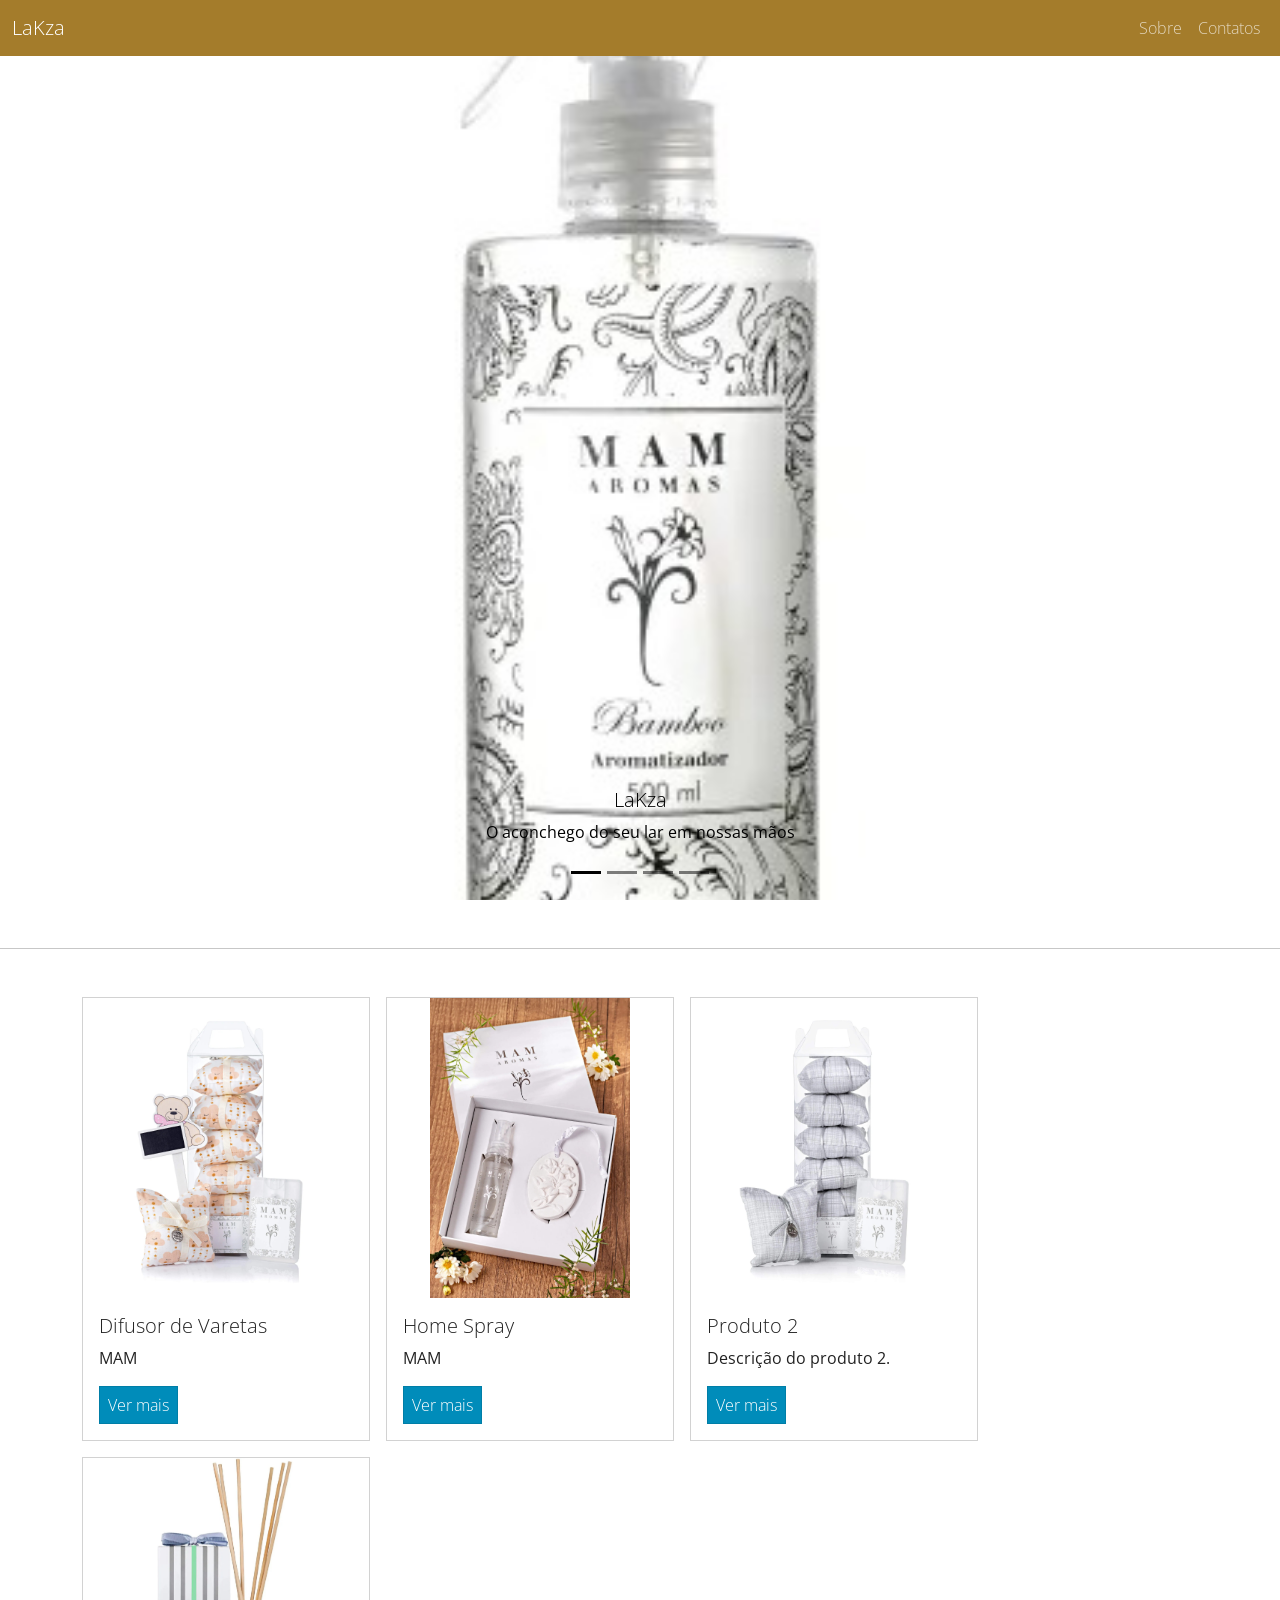
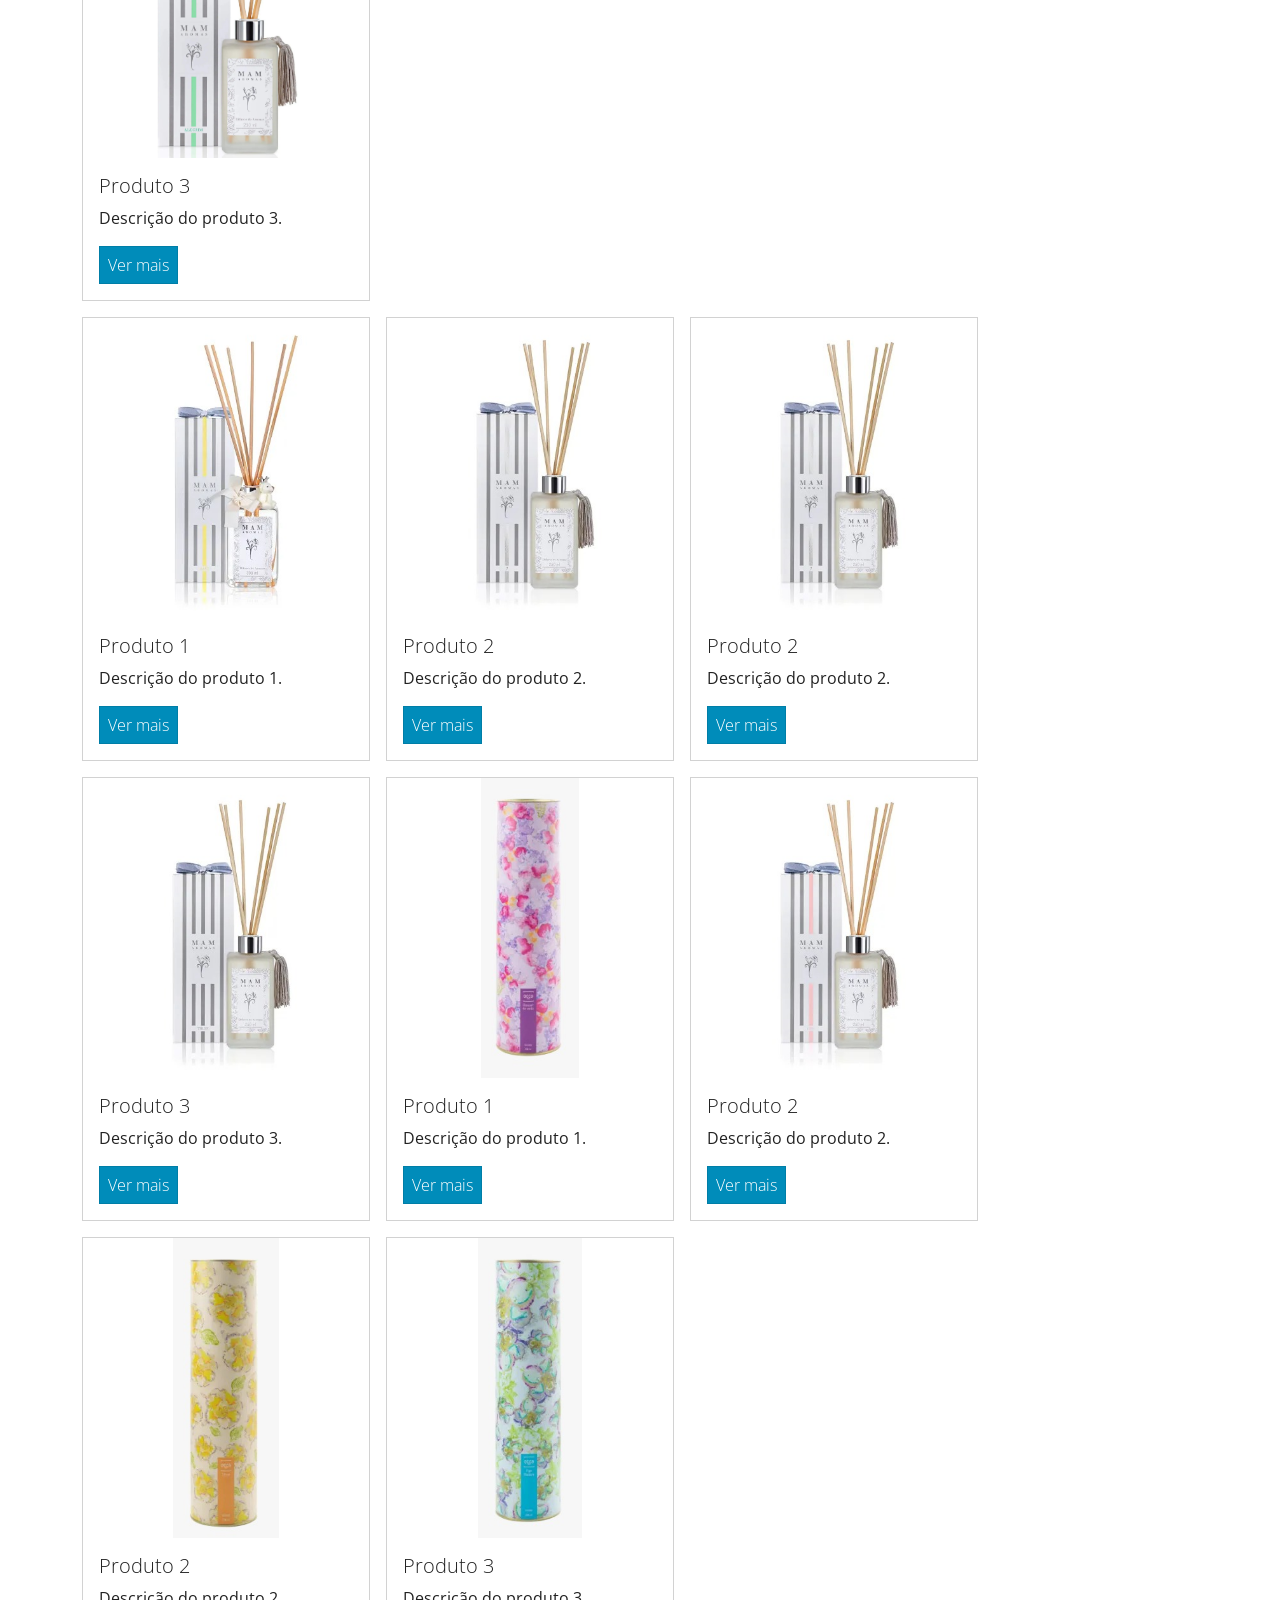
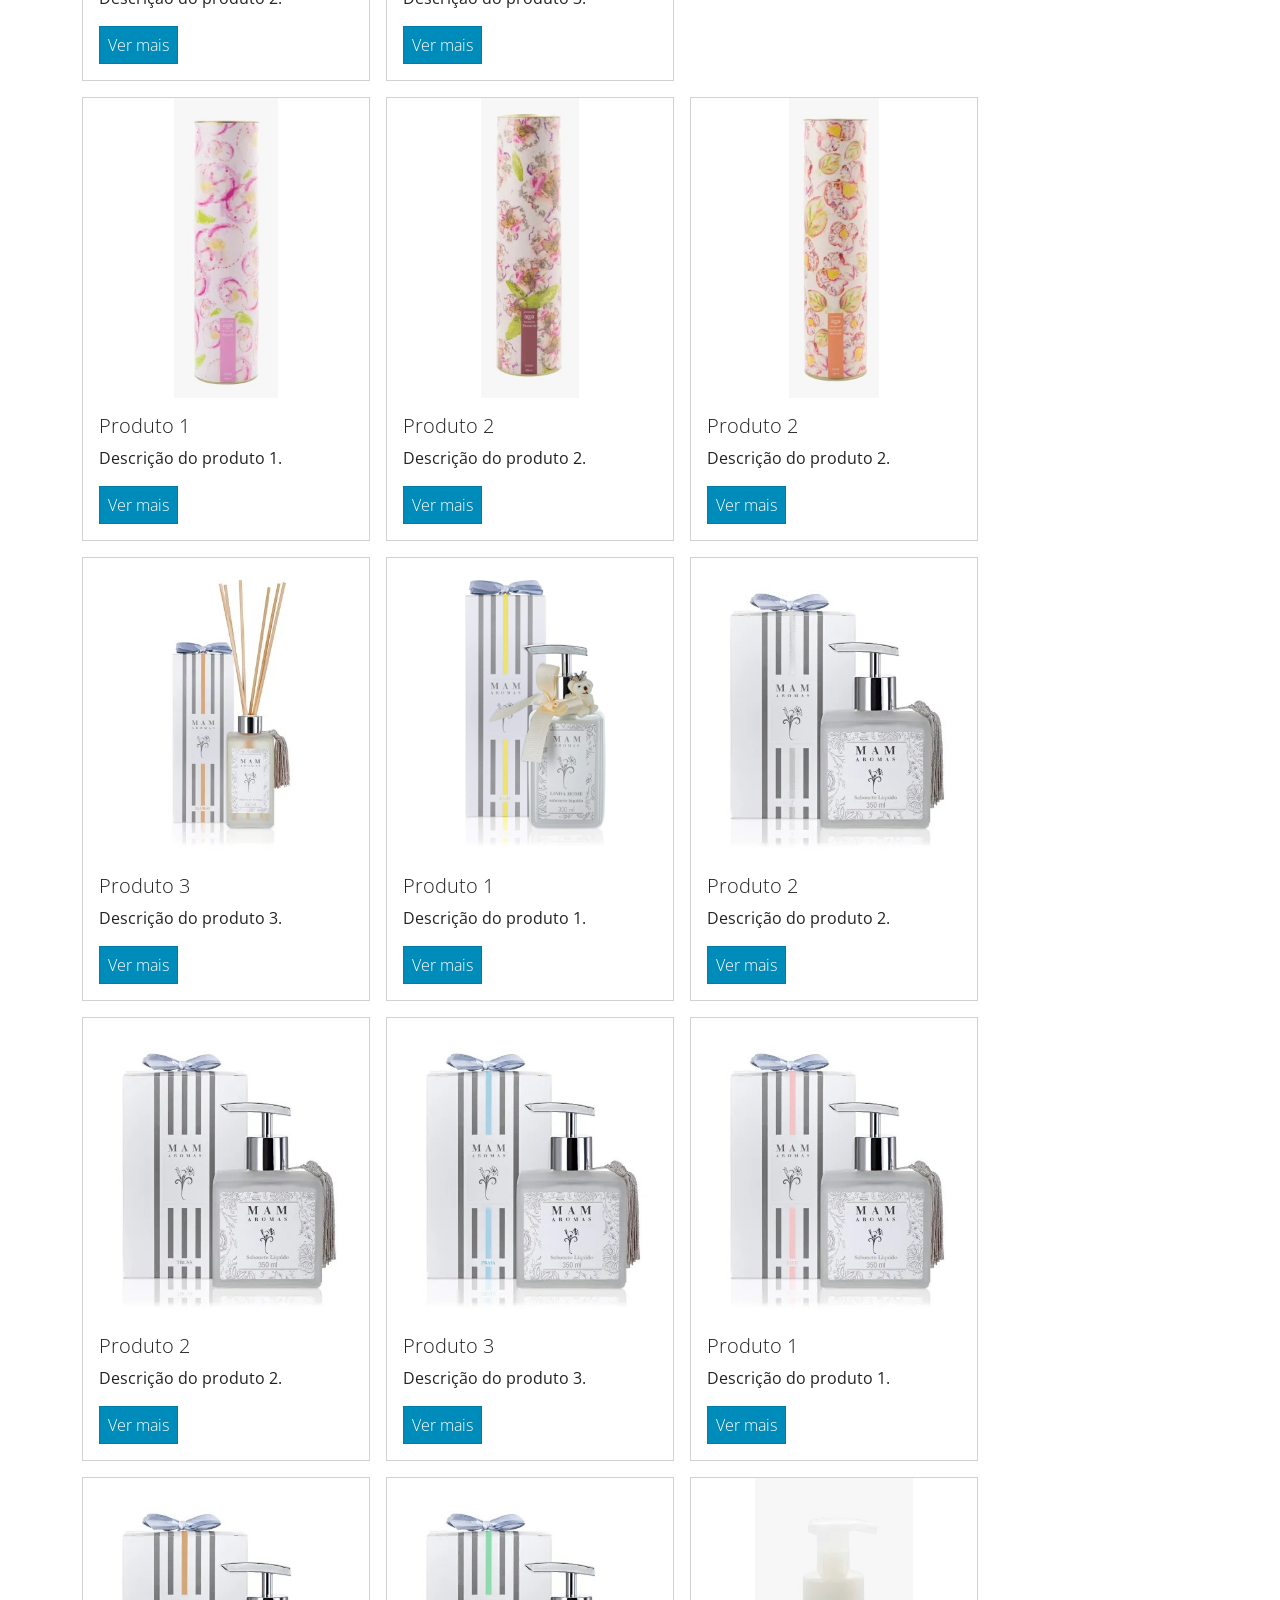
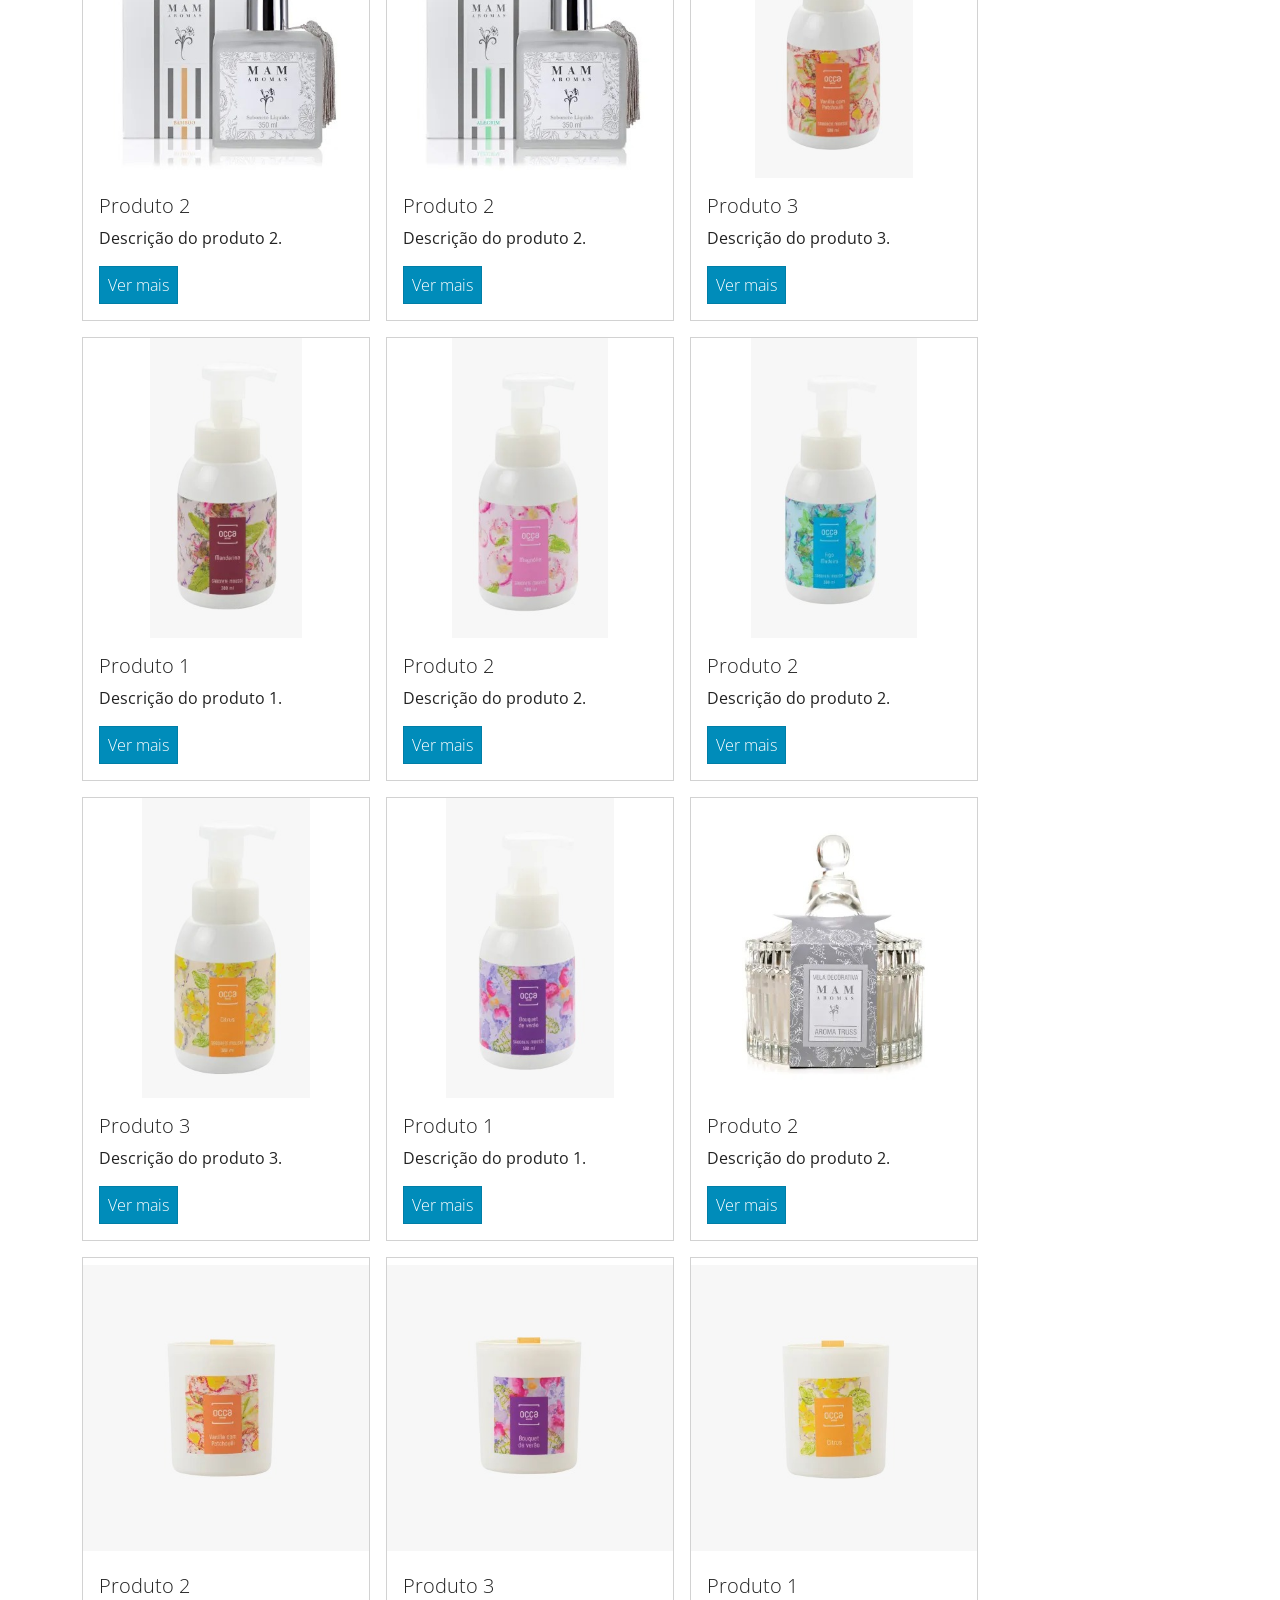
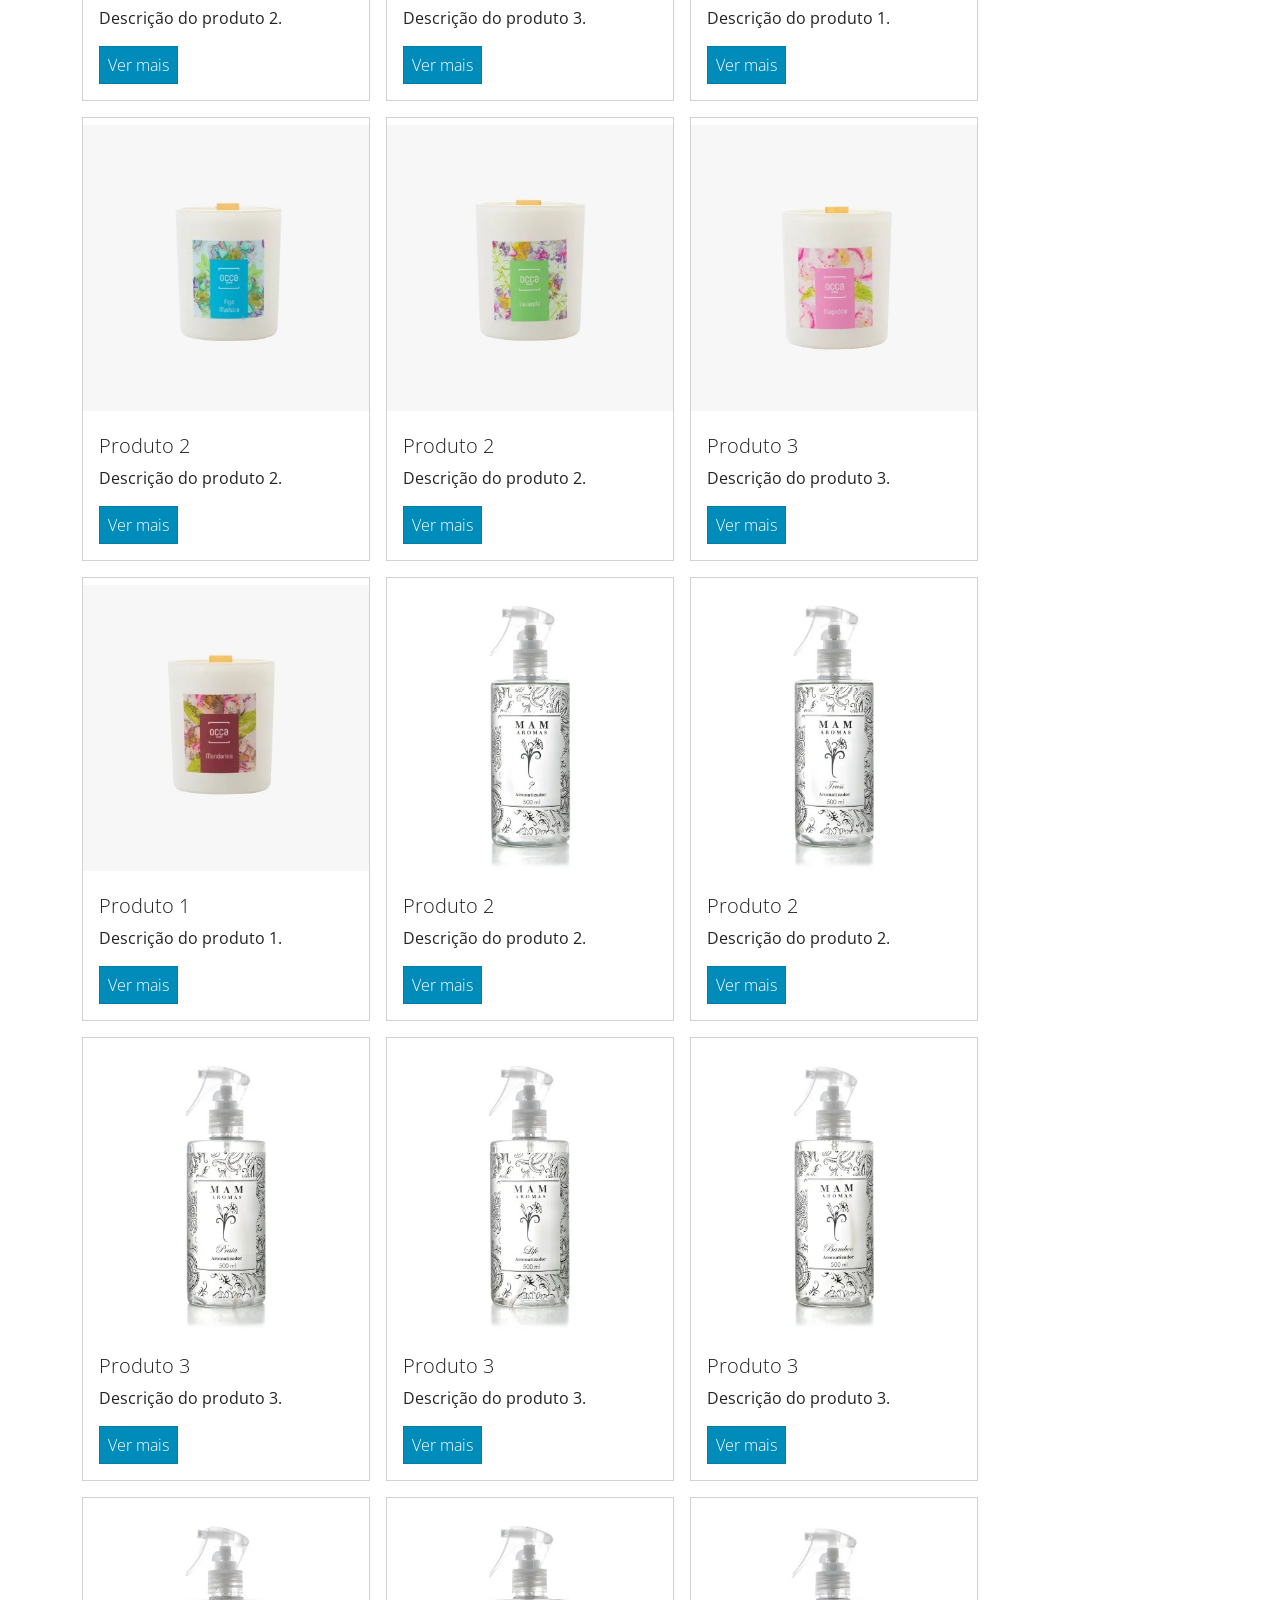
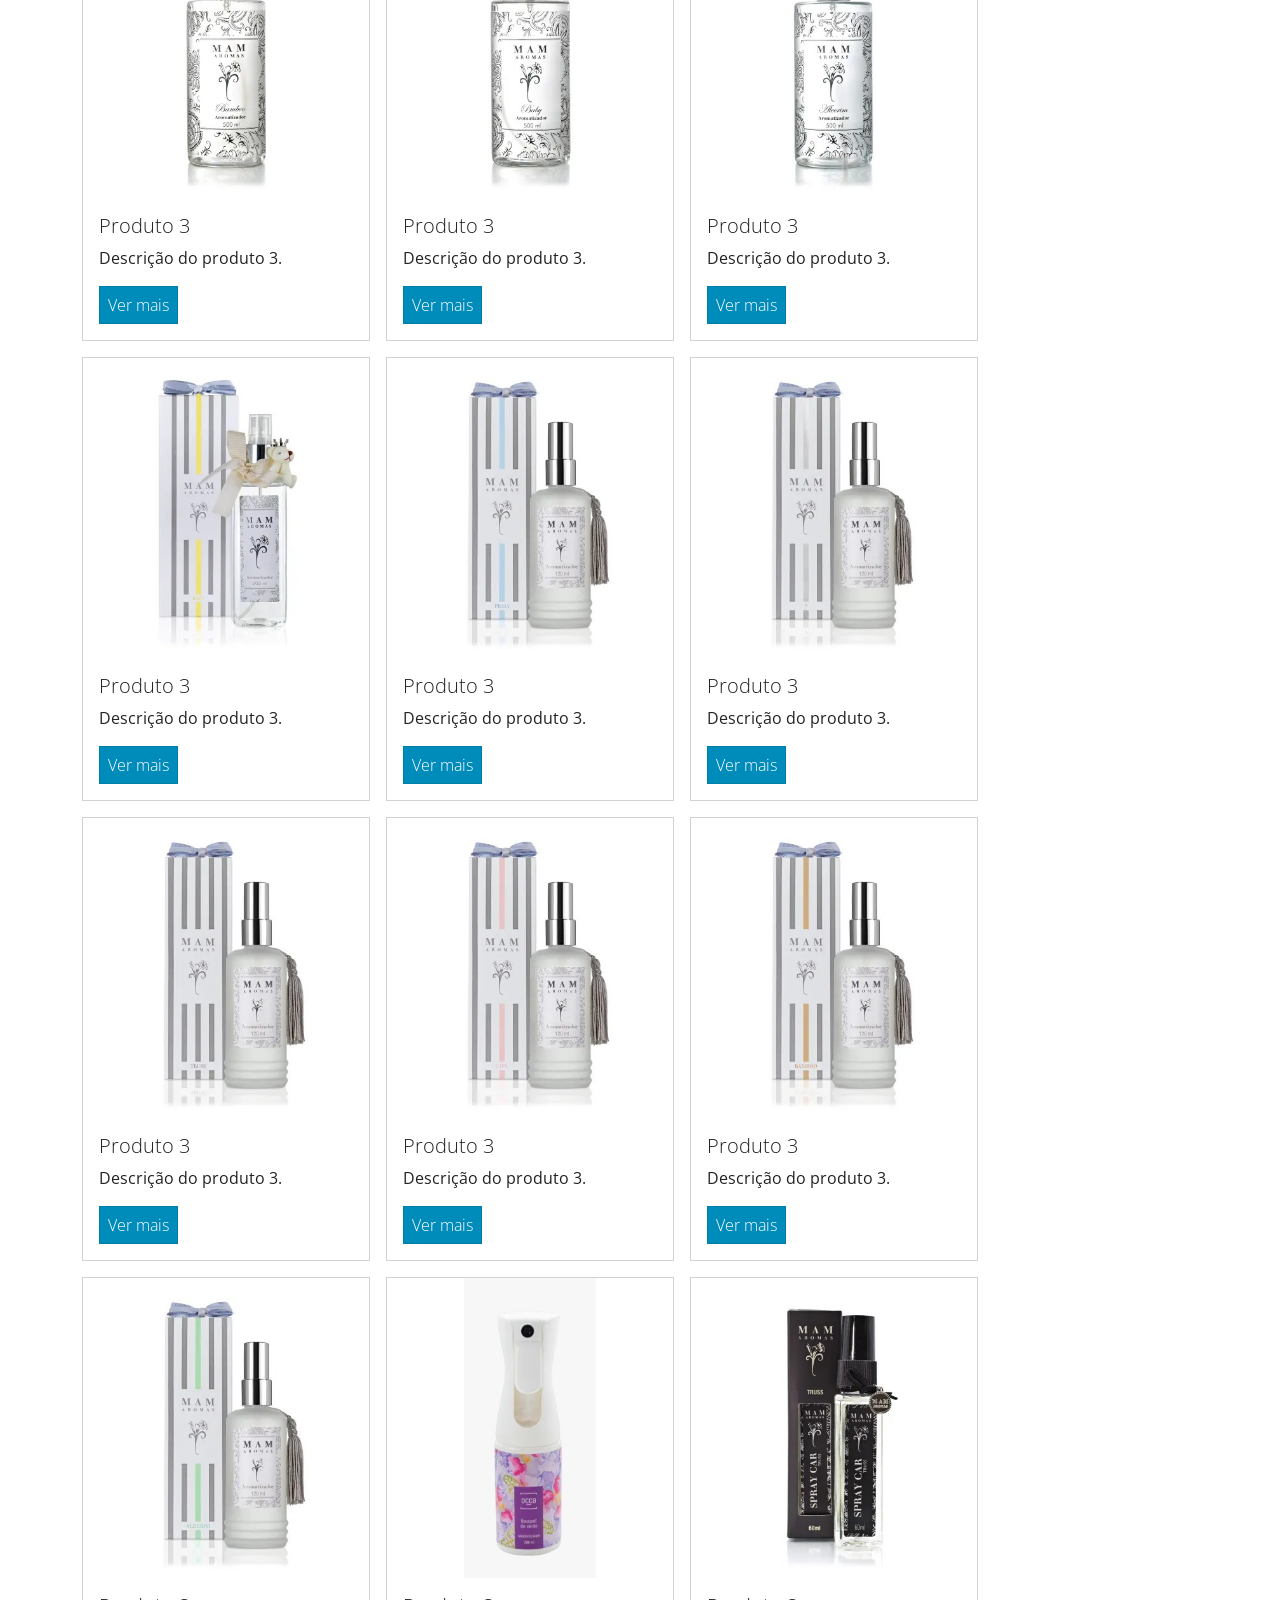
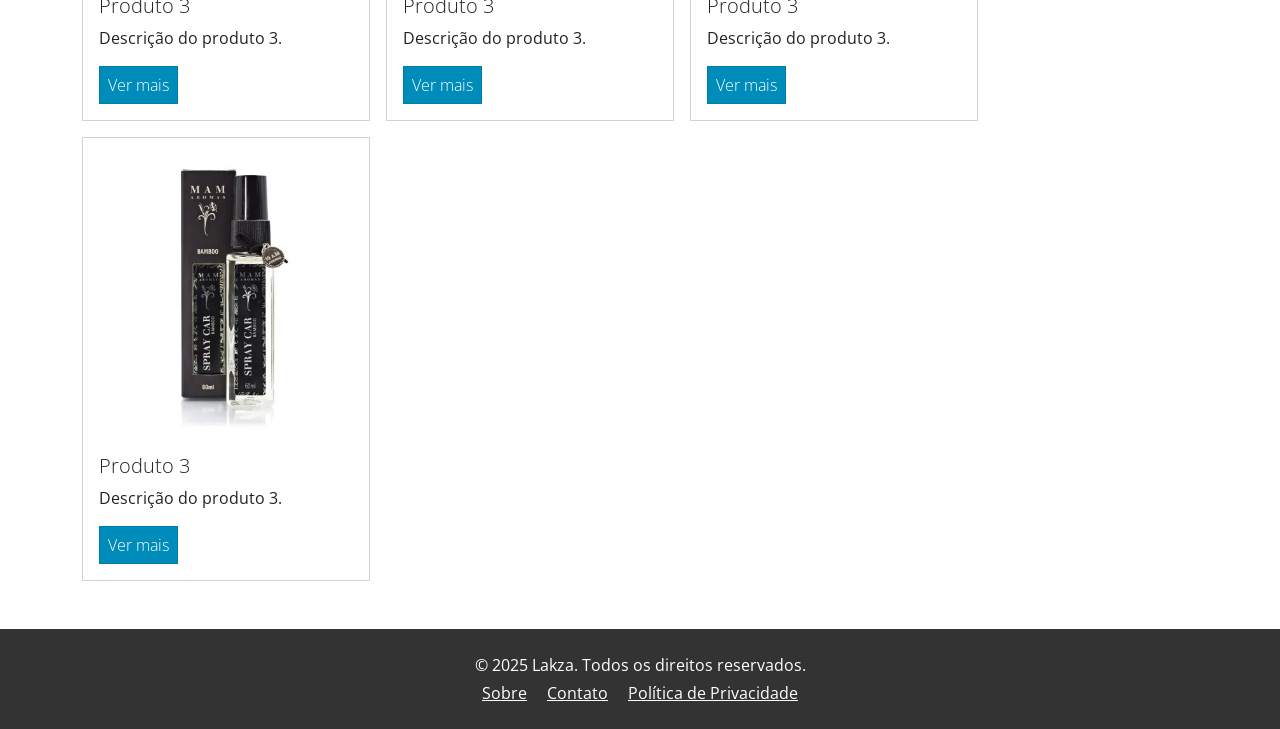
<file: Layout/index.html>
<!DOCTYPE html>
<html lang="pt-br">

<head>
    <meta charset="UTF-8">
    <meta name="viewport" content="width=device-width, initial-scale=1.0">
    <title>Document</title>
    <link rel="stylesheet" href="css/bootstrap.css">
    <link rel="stylesheet" href="css/style.css">
</head>

<body>
    <header>
        <nav class="navbar navbar-expand-lg fixed-top" data-bs-theme="dark">
            <div class="container-fluid">
                <a class="navbar-brand" href="#">LaKza</a>
                <button class="navbar-toggler" type="button" data-bs-toggle="collapse" data-bs-target="#navbarColor02"
                    aria-controls="navbarColor02" aria-expanded="false" aria-label="Toggle navigation">
                    <span class="navbar-toggler-icon"></span>
                </button>
                <div class="collapse navbar-collapse" id="navbarColor02">
                    <ul class="navbar-nav ms-auto">
                        <ul class="navbar-nav ms-auto">
                            <li class="nav-item">
                                <a asp-controller="Home" asp-action="Sobre" class="nav-link">Sobre</a>
                            </li>
                            <li class="nav-item">
                                <a asp-controller="Home" asp-action="Contatos" class="nav-link">Contatos</a>
                            </li>
                        </ul>
                        
                    </ul>
                </div>
            </div>
        </nav>
    </header>
    <main>
        <div id="carouselBanner" class="carousel carousel-dark slide">
            <div class="carousel-indicators">
                <button type="button" data-bs-target="#carouselBanner" data-bs-slide-to="0" class="active"
                    aria-current="true" aria-label="Slide 1"></button>
                <button type="button" data-bs-target="#carouselBanner" data-bs-slide-to="1"
                    aria-label="Slide 2"></button>
                <button type="button" data-bs-target="#carouselBanner" data-bs-slide-to="2"
                    aria-label="Slide 3"></button>
                <button type="button" data-bs-target="#carouselBanner" data-bs-slide-to="3"
                    aria-label="Slide 4"></button>
            </div>
            <div class="carousel-inner">
                <div class="carousel-item active">
                    <img src="img/42.jpeg" class="d-block w-100" alt="...">
                    <div class="carousel-caption">
                        <h5>LaKza </h5>
                        <p class=" d-none d-md-block">O aconchego do seu lar em nossas mãos </p>
                    </div>
                </div>
                <div class="carousel-item">
                    <img src="img/51.jpeg" class="d-block w-100" alt="...">
                    <div class="carousel-caption d-none d-md-block">
                        <h5>LaKza</h5>
                        <p>O aconchego do seu lar em nossas mãos.</p>
                    </div>
                </div>
                <div class="carousel-item">
                    <img src="img/12.jpeg" class="d-block w-100" alt="...">
                    <div class="carousel-caption d-none d-md-block">
                        <h5>LaKza</h5>
                        <p>O aconchego do seu lar em nossas mãos</p>
                    </div>
                </div>
                <div class="carousel-item">
                    <img src="img/22.jpeg" class="d-block w-100" alt="...">
                    <div class="carousel-caption d-none d-md-block">
                        <h5>LaKza</h5>
                        <p>O aconchego do seu lar em nossas mãos</p>
                    </div>
                </div>
                
            </div>
        </div> <!-- Fim do carrossel -->
        <hr class="my-5">
        <div class="container">
            <!-- Cards aqui -->
        
            <button class="carousel-control-prev" type="button" data-bs-target="#carouselBanner" data-bs-slide="prev">
                <span class="carousel-control-prev-icon" aria-hidden="true"></span>
                <span class="visually-hidden">Previous</span>
            </button>
            <button class="carousel-control-next" type="button" data-bs-target="#carouselBanner" data-bs-slide="next">
                <span class="carousel-control-next-icon" aria-hidden="true"></span>
                <span class="visually-hidden">Next</span>
            </button>
        </div>

        <div class="container">
            <div class="d-flex flex-wrap gap-3">
                <div class="card" style="width: 18rem;">
                    <img src="img/1.jpg" class="card-img-top" alt="...">
                    <div class="card-body">
                        <h5 class="card-title">Difusor de Varetas</h5>
                        <p class="card-text">MAM</p>
                        <a href="detalhes.html" class="btn btn-primary" target="_blank">Ver mais</a>
                    </div>
                </div>

                <div class="card" style="width: 18rem;">
                    <img src="img/2.jpeg" class="card-img-top" alt="...">
                    <div class="card-body">
                        <h5 class="card-title">Home Spray</h5>
                        <p class="card-text"> MAM</p>
                        <a href="#" class="btn btn-primary">Ver mais</a>
                    </div>
                </div>

                <div class="card" style="width: 18rem;">
                    <img src="img/3.jpeg" class="card-img-top" alt="...">
                    <div class="card-body">
                        <h5 class="card-title">Produto 2</h5>
                        <p class="card-text">Descrição do produto 2.</p>
                        <a href="#" class="btn btn-primary">Ver mais</a>
                    </div>
                </div>

                <div class="card" style="width: 18rem;">
                    <img src="img/4.jpeg" class="card-img-top" alt="...">
                    <div class="card-body">
                        <h5 class="card-title">Produto 3</h5>
                        <p class="card-text">Descrição do produto 3.</p>
                        <a href="#" class="btn btn-primary">Ver mais</a>
                    </div>
                </div>
                <div class="d-flex flex-wrap gap-3">
                    <div class="card" style="width: 18rem;">
                        <img src="img/5.jpeg" class="card-img-top" alt="...">
                        <div class="card-body">
                            <h5 class="card-title">Produto 1</h5>
                            <p class="card-text">Descrição do produto 1.</p>
                            <a href="#" class="btn btn-primary">Ver mais</a>
                        </div>
                    </div>

                    <div class="card" style="width: 18rem;">
                        <img src="img/6.jpeg" class="card-img-top" alt="...">
                        <div class="card-body">
                            <h5 class="card-title">Produto 2</h5>
                            <p class="card-text">Descrição do produto 2.</p>
                            <a href="#" class="btn btn-primary">Ver mais</a>
                        </div>
                    </div>

                    <div class="card" style="width: 18rem;">
                        <img src="img/6.jpeg" class="card-img-top" alt="...">
                        <div class="card-body">
                            <h5 class="card-title">Produto 2</h5>
                            <p class="card-text">Descrição do produto 2.</p>
                            <a href="#" class="btn btn-primary">Ver mais</a>
                        </div>
                    </div>

                    <div class="card" style="width: 18rem;">
                        <img src="img/7.jpeg" class="card-img-top" alt="...">
                        <div class="card-body">
                            <h5 class="card-title">Produto 3</h5>
                            <p class="card-text">Descrição do produto 3.</p>
                            <a href="#" class="btn btn-primary">Ver mais</a>
                        </div>
                    </div>
                    <div class="d-flex flex-wrap gap-3">
                        <div class="card" style="width: 18rem;">
                            <img src="img/8.jpeg" class="card-img-top" alt="...">
                            <div class="card-body">
                                <h5 class="card-title">Produto 1</h5>
                                <p class="card-text">Descrição do produto 1.</p>
                                <a href="#" class="btn btn-primary">Ver mais</a>
                            </div>
                        </div>
                    </div>

                    <div class="card" style="width: 18rem;">
                        <img src="img/9.jpeg" class="card-img-top" alt="...">
                        <div class="card-body">
                            <h5 class="card-title">Produto 2</h5>
                            <p class="card-text">Descrição do produto 2.</p>
                            <a href="#" class="btn btn-primary">Ver mais</a>
                        </div>
                    </div>
                    <div class="card" style="width: 18rem;">
                        <img src="img/10.jpeg" class="card-img-top" alt="...">
                        <div class="card-body">
                            <h5 class="card-title">Produto 2</h5>
                            <p class="card-text">Descrição do produto 2.</p>
                            <a href="#" class="btn btn-primary">Ver mais</a>
                        </div>
                    </div>

                    <div class="card" style="width: 18rem;">
                        <img src="img/11.jpeg" class="card-img-top" alt="...">
                        <div class="card-body">
                            <h5 class="card-title">Produto 3</h5>
                            <p class="card-text">Descrição do produto 3.</p>
                            <a href="#" class="btn btn-primary">Ver mais</a>
                        </div>
                    </div>
                    <div class="d-flex flex-wrap gap-3">
                        <div class="card" style="width: 18rem;">
                            <img src="img/12.jpeg" class="card-img-top" alt="...">
                            <div class="card-body">
                                <h5 class="card-title">Produto 1</h5>
                                <p class="card-text">Descrição do produto 1.</p>
                                <a href="#" class="btn btn-primary">Ver mais</a>
                            </div>
                        </div>

                        <div class="card" style="width: 18rem;">
                            <img src="img/13.jpeg" class="card-img-top" alt="...">
                            <div class="card-body">
                                <h5 class="card-title">Produto 2</h5>
                                <p class="card-text">Descrição do produto 2.</p>
                                <a href="#" class="btn btn-primary">Ver mais</a>
                            </div>
                        </div>

                        <div class="card" style="width: 18rem;">
                            <img src="img/14.jpeg" class="card-img-top" alt="...">
                            <div class="card-body">
                                <h5 class="card-title">Produto 2</h5>
                                <p class="card-text">Descrição do produto 2.</p>
                                <a href="#" class="btn btn-primary">Ver mais</a>
                            </div>
                        </div>

                        <div class="card" style="width: 18rem;">
                            <img src="img/15.jpeg" class="card-img-top" alt="...">
                            <div class="card-body">
                                <h5 class="card-title">Produto 3</h5>
                                <p class="card-text">Descrição do produto 3.</p>
                                <a href="#" class="btn btn-primary">Ver mais</a>
                            </div>
                        </div>
                        <div class="d-flex flex-wrap gap-3">
                            <div class="card" style="width: 18rem;">
                                <img src="img/16.jpeg" class="card-img-top" alt="...">
                                <div class="card-body">
                                    <h5 class="card-title">Produto 1</h5>
                                    <p class="card-text">Descrição do produto 1.</p>
                                    <a href="#" class="btn btn-primary">Ver mais</a>
                                </div>
                            </div>
                        </div>

                        <div class="card" style="width: 18rem;">
                            <img src="img/17.jpeg" class="card-img-top" alt="...">
                            <div class="card-body">
                                <h5 class="card-title">Produto 2</h5>
                                <p class="card-text">Descrição do produto 2.</p>
                                <a href="#" class="btn btn-primary">Ver mais</a>
                            </div>
                        </div>

                        <div class="card" style="width: 18rem;">
                            <img src="img/18.jpeg" class="card-img-top" alt="...">
                            <div class="card-body">
                                <h5 class="card-title">Produto 2</h5>
                                <p class="card-text">Descrição do produto 2.</p>
                                <a href="#" class="btn btn-primary">Ver mais</a>
                            </div>
                        </div>

                        <div class="card" style="width: 18rem;">
                            <img src="img/19.jpeg" class="card-img-top" alt="...">
                            <div class="card-body">
                                <h5 class="card-title">Produto 3</h5>
                                <p class="card-text">Descrição do produto 3.</p>
                                <a href="#" class="btn btn-primary">Ver mais</a>
                            </div>
                        </div>
                        <div class="d-flex flex-wrap gap-3">
                            <div class="card" style="width: 18rem;">
                                <img src="img/20.jpeg" class="card-img-top" alt="...">
                                <div class="card-body">
                                    <h5 class="card-title">Produto 1</h5>
                                    <p class="card-text">Descrição do produto 1.</p>
                                    <a href="#" class="btn btn-primary">Ver mais</a>
                                </div>
                            </div>
                        </div>
                        <div class="card" style="width: 18rem;">
                            <img src="img/21.jpeg" class="card-img-top" alt="...">
                            <div class="card-body">
                                <h5 class="card-title">Produto 2</h5>
                                <p class="card-text">Descrição do produto 2.</p>
                                <a href="#" class="btn btn-primary">Ver mais</a>
                            </div>
                        </div>

                        <div class="card" style="width: 18rem;">
                            <img src="img/22.jpeg" class="card-img-top" alt="...">
                            <div class="card-body">
                                <h5 class="card-title">Produto 2</h5>
                                <p class="card-text">Descrição do produto 2.</p>
                                <a href="#" class="btn btn-primary">Ver mais</a>
                            </div>
                        </div>

                        <div class="card" style="width: 18rem;">
                            <img src="img/23.jpeg" class="card-img-top" alt="...">
                            <div class="card-body">
                                <h5 class="card-title">Produto 3</h5>
                                <p class="card-text">Descrição do produto 3.</p>
                                <a href="#" class="btn btn-primary">Ver mais</a>
                            </div>
                        </div>
                        <div class="d-flex flex-wrap gap-3">
                            <div class="card" style="width: 18rem;">
                                <img src="img/24.jpeg" class="card-img-top" alt="...">
                                <div class="card-body">
                                    <h5 class="card-title">Produto 1</h5>
                                    <p class="card-text">Descrição do produto 1.</p>
                                    <a href="#" class="btn btn-primary">Ver mais</a>
                                </div>
                            </div>
                        </div>

                        <div class="card" style="width: 18rem;">
                            <img src="img/25.jpeg" class="card-img-top" alt="...">
                            <div class="card-body">
                                <h5 class="card-title">Produto 2</h5>
                                <p class="card-text">Descrição do produto 2.</p>
                                <a href="#" class="btn btn-primary">Ver mais</a>
                            </div>
                        </div>

                        <div class="card" style="width: 18rem;">
                            <img src="img/27.jpeg" class="card-img-top" alt="...">
                            <div class="card-body">
                                <h5 class="card-title">Produto 2</h5>
                                <p class="card-text">Descrição do produto 2.</p>
                                <a href="#" class="btn btn-primary">Ver mais</a>
                            </div>
                        </div>

                        <div class="card" style="width: 18rem;">
                            <img src="img/28.jpeg" class="card-img-top" alt="...">
                            <div class="card-body">
                                <h5 class="card-title">Produto 3</h5>
                                <p class="card-text">Descrição do produto 3.</p>
                                <a href="#" class="btn btn-primary">Ver mais</a>
                            </div>
                        </div>
                        <div class="d-flex flex-wrap gap-3">
                            <div class="card" style="width: 18rem;">
                                <img src="img/29.jpeg" class="card-img-top" alt="...">
                                <div class="card-body">
                                    <h5 class="card-title">Produto 1</h5>
                                    <p class="card-text">Descrição do produto 1.</p>
                                    <a href="#" class="btn btn-primary">Ver mais</a>
                                </div>
                            </div>
                        </div>

                        <div class="card" style="width: 18rem;">
                            <img src="img/30.jpeg" class="card-img-top" alt="...">
                            <div class="card-body">
                                <h5 class="card-title">Produto 2</h5>
                                <p class="card-text">Descrição do produto 2.</p>
                                <a href="#" class="btn btn-primary">Ver mais</a>
                            </div>
                        </div>

                        <div class="card" style="width: 18rem;">
                            <img src="img/31.jpeg" class="card-img-top" alt="...">
                            <div class="card-body">
                                <h5 class="card-title">Produto 2</h5>
                                <p class="card-text">Descrição do produto 2.</p>
                                <a href="#" class="btn btn-primary">Ver mais</a>
                            </div>
                        </div>

                        <div class="card" style="width: 18rem;">
                            <img src="img/32.jpeg" class="card-img-top" alt="...">
                            <div class="card-body">
                                <h5 class="card-title">Produto 3</h5>
                                <p class="card-text">Descrição do produto 3.</p>
                                <a href="#" class="btn btn-primary">Ver mais</a>
                            </div>
                        </div>
                        <div class="d-flex flex-wrap gap-3">
                            <div class="card" style="width: 18rem;">
                                <img src="img/33.jpeg" class="card-img-top" alt="...">
                                <div class="card-body">
                                    <h5 class="card-title">Produto 1</h5>
                                    <p class="card-text">Descrição do produto 1.</p>
                                    <a href="#" class="btn btn-primary">Ver mais</a>
                                </div>
                            </div>
                        </div>

                        <div class="card" style="width: 18rem;">
                            <img src="img/34.jpeg" class="card-img-top" alt="...">
                            <div class="card-body">
                                <h5 class="card-title">Produto 2</h5>
                                <p class="card-text">Descrição do produto 2.</p>
                                <a href="#" class="btn btn-primary">Ver mais</a>
                            </div>
                        </div>

                        <div class="card" style="width: 18rem;">
                            <img src="img/35.jpeg" class="card-img-top" alt="...">
                            <div class="card-body">
                                <h5 class="card-title">Produto 2</h5>
                                <p class="card-text">Descrição do produto 2.</p>
                                <a href="#" class="btn btn-primary">Ver mais</a>
                            </div>
                        </div>

                        <div class="card" style="width: 18rem;">
                            <img src="img/36.jpeg" class="card-img-top" alt="...">
                            <div class="card-body">
                                <h5 class="card-title">Produto 3</h5>
                                <p class="card-text">Descrição do produto 3.</p>
                                <a href="#" class="btn btn-primary">Ver mais</a>
                            </div>
                        </div>
                        <div class="d-flex flex-wrap gap-3">
                            <div class="card" style="width: 18rem;">
                                <img src="img/37.jpeg" class="card-img-top" alt="...">
                                <div class="card-body">
                                    <h5 class="card-title">Produto 1</h5>
                                    <p class="card-text">Descrição do produto 1.</p>
                                    <a href="#" class="btn btn-primary">Ver mais</a>
                                </div>
                            </div>
                        </div>

                        <div class="card" style="width: 18rem;">
                            <img src="img/38.jpeg" class="card-img-top" alt="...">
                            <div class="card-body">
                                <h5 class="card-title">Produto 2</h5>
                                <p class="card-text">Descrição do produto 2.</p>
                                <a href="#" class="btn btn-primary">Ver mais</a>
                            </div>
                        </div>

                        <div class="card" style="width: 18rem;">
                            <img src="img/39.jpeg" class="card-img-top" alt="...">
                            <div class="card-body">
                                <h5 class="card-title">Produto 2</h5>
                                <p class="card-text">Descrição do produto 2.</p>
                                <a href="#" class="btn btn-primary">Ver mais</a>
                            </div>
                        </div>

                        <div class="card" style="width: 18rem;">
                            <img src="img/40.jpeg" class="card-img-top" alt="...">
                            <div class="card-body">
                                <h5 class="card-title">Produto 3</h5>
                                <p class="card-text">Descrição do produto 3.</p>
                                <a href="#" class="btn btn-primary">Ver mais</a>
                            </div>
                            
                        </div>
                        <div class="card" style="width: 18rem;">
                            <img src="img/41.jpeg" class="card-img-top" alt="...">
                            <div class="card-body">
                                <h5 class="card-title">Produto 3</h5>
                                <p class="card-text">Descrição do produto 3.</p>
                                <a href="#" class="btn btn-primary">Ver mais</a>
                            </div>
                            
                        </div>
                        <div class="card" style="width: 18rem;">
                            <img src="img/42.jpeg" class="card-img-top" alt="...">
                            <div class="card-body">
                                <h5 class="card-title">Produto 3</h5>
                                <p class="card-text">Descrição do produto 3.</p>
                                <a href="#" class="btn btn-primary">Ver mais</a>
                            </div>
                            
                        </div>
                        <div class="card" style="width: 18rem;">
                            <img src="img/42.jpeg" class="card-img-top" alt="...">
                            <div class="card-body">
                                <h5 class="card-title">Produto 3</h5>
                                <p class="card-text">Descrição do produto 3.</p>
                                <a href="#" class="btn btn-primary">Ver mais</a>
                            </div>
                            
                        </div>
                        <div class="card" style="width: 18rem;">
                            <img src="img/43.jpeg" class="card-img-top" alt="...">
                            <div class="card-body">
                                <h5 class="card-title">Produto 3</h5>
                                <p class="card-text">Descrição do produto 3.</p>
                                <a href="#" class="btn btn-primary">Ver mais</a>
                            </div>
                            
                        </div>
                        <div class="card" style="width: 18rem;">
                            <img src="img/44.jpeg" class="card-img-top" alt="...">
                            <div class="card-body">
                                <h5 class="card-title">Produto 3</h5>
                                <p class="card-text">Descrição do produto 3.</p>
                                <a href="#" class="btn btn-primary">Ver mais</a>
                            </div>
                            
                        </div>
                        <div class="card" style="width: 18rem;">
                            <img src="img/45.jpeg" class="card-img-top" alt="...">
                            <div class="card-body">
                                <h5 class="card-title">Produto 3</h5>
                                <p class="card-text">Descrição do produto 3.</p>
                                <a href="#" class="btn btn-primary">Ver mais</a>
                            </div>
                            
                        </div>
                        <div class="card" style="width: 18rem;">
                            <img src="img/46.jpeg" class="card-img-top" alt="...">
                            <div class="card-body">
                                <h5 class="card-title">Produto 3</h5>
                                <p class="card-text">Descrição do produto 3.</p>
                                <a href="#" class="btn btn-primary">Ver mais</a>
                            </div>
                            
                        </div>
                        <div class="card" style="width: 18rem;">
                            <img src="img/47.jpeg" class="card-img-top" alt="...">
                            <div class="card-body">
                                <h5 class="card-title">Produto 3</h5>
                                <p class="card-text">Descrição do produto 3.</p>
                                <a href="#" class="btn btn-primary">Ver mais</a>
                            </div>
                            
                        </div>
                        <div class="card" style="width: 18rem;">
                            <img src="img/48.jpeg" class="card-img-top" alt="...">
                            <div class="card-body">
                                <h5 class="card-title">Produto 3</h5>
                                <p class="card-text">Descrição do produto 3.</p>
                                <a href="#" class="btn btn-primary">Ver mais</a>
                            </div>
                            
                        </div>
                        <div class="card" style="width: 18rem;">
                            <img src="img/49.jpeg" class="card-img-top" alt="...">
                            <div class="card-body">
                                <h5 class="card-title">Produto 3</h5>
                                <p class="card-text">Descrição do produto 3.</p>
                                <a href="#" class="btn btn-primary">Ver mais</a>
                            </div>
                            
                        </div>
                        <div class="card" style="width: 18rem;">
                            <img src="img/50.jpeg" class="card-img-top" alt="...">
                            <div class="card-body">
                                <h5 class="card-title">Produto 3</h5>
                                <p class="card-text">Descrição do produto 3.</p>
                                <a href="#" class="btn btn-primary">Ver mais</a>
                            </div>
                            
                        </div>
                        <div class="card" style="width: 18rem;">
                            <img src="img/51.jpeg" class="card-img-top" alt="...">
                            <div class="card-body">
                                <h5 class="card-title">Produto 3</h5>
                                <p class="card-text">Descrição do produto 3.</p>
                                <a href="#" class="btn btn-primary">Ver mais</a>
                            </div>
                            
                        </div>
                        <div class="card" style="width: 18rem;">
                            <img src="img/52.jpeg" class="card-img-top" alt="...">
                            <div class="card-body">
                                <h5 class="card-title">Produto 3</h5>
                                <p class="card-text">Descrição do produto 3.</p>
                                <a href="#" class="btn btn-primary">Ver mais</a>
                            </div>
                            
                        </div>
                        <div class="card" style="width: 18rem;">
                            <img src="img/53.jpeg" class="card-img-top" alt="...">
                            <div class="card-body">
                                <h5 class="card-title">Produto 3</h5>
                                <p class="card-text">Descrição do produto 3.</p>
                                <a href="#" class="btn btn-primary">Ver mais</a>
                            </div>
                            
                        </div>
                        <div class="card" style="width: 18rem;">
                            <img src="img/54.jpeg" class="card-img-top" alt="...">
                            <div class="card-body">
                                <h5 class="card-title">Produto 3</h5>
                                <p class="card-text">Descrição do produto 3.</p>
                                <a href="#" class="btn btn-primary">Ver mais</a>
                            </div>
                            
                        </div>
                    </div>
                </div>
            </div>
        </div>
    </main>

    <footer class="bg-dark text-white text-center py-4 mt-5">
        <div class="container">
            <p class="mb-1">&copy; 2025 Lakza. Todos os direitos reservados.</p>
            <a href="#" class="text-white mx-2">Sobre</a>
            <a href="#" class="text-white mx-2">Contato</a>
            <a href="#" class="text-white mx-2">Política de Privacidade</a>
           
        </div>
    </footer>


    <script src="js/bootstrap.bundle.min.js"></script>
</body>

</html>
</file>
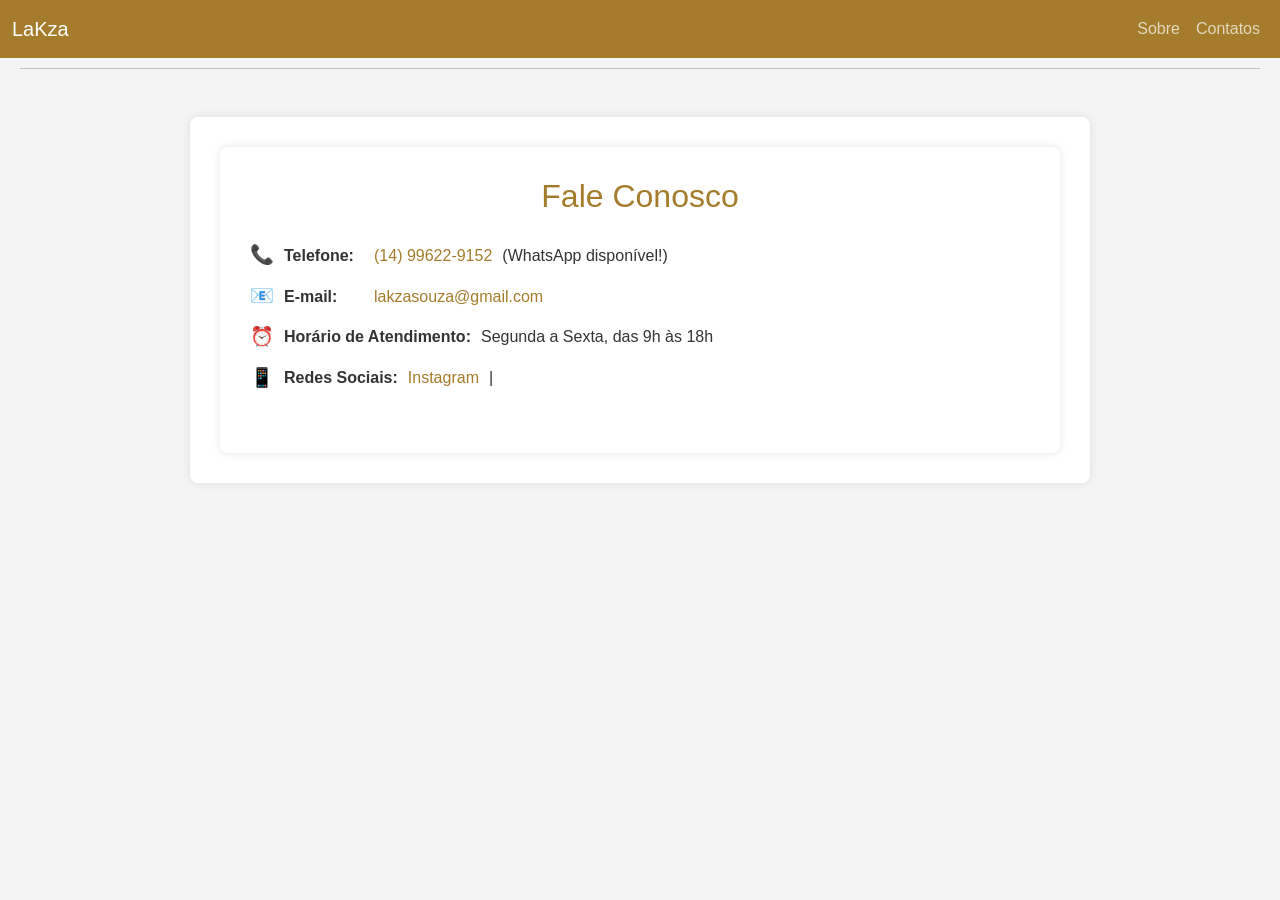
<file: Layout/contatos.html>
<!DOCTYPE html>
<html lang="pt-br">

<head>
    <meta charset="UTF-8">
    <meta name="viewport" content="width=device-width, initial-scale=1.0">
    <title>Document</title>
    <link rel="stylesheet" href="css/bootstrap.css">
    <link rel="stylesheet" href="css/style.css">
</head>

<body>
    <header>
        <nav class="navbar navbar-expand-lg fixed-top" data-bs-theme="dark">
            <div class="container-fluid">
                <a class="navbar-brand" href="#">LaKza</a>
                <button class="navbar-toggler" type="button" data-bs-toggle="collapse" data-bs-target="#navbarColor02"
                    aria-controls="navbarColor02" aria-expanded="false" aria-label="Toggle navigation">
                    <span class="navbar-toggler-icon"></span>
                </button>
                <div class="collapse navbar-collapse" id="navbarColor02">
                    <ul class="navbar-nav ms-auto">
                        <li class="nav-item"> <a href="sobre.html" class="nav-link" target="_blank">Sobre</a>
                        </a>
                    </li>
                    <li class="nav-item">
                        <a href="contatos.html" class="nav-link" target="_blank">Contatos</a>
                    </li>
                    </ul>
                </div>
            </div>
        </nav>
    </header>
    <main>
            <style>
                body {
                    font-family: Arial, sans-serif;
                    line-height: 1.6;
                    margin: 0;
                    padding: 20px;
                    background-color: #f4f4f4;
                    color: #333;
                }
                .container {
                    max-width: 900px;
                    margin: auto;
                    background: #fff;
                    padding: 30px;
                    border-radius: 8px;
                    box-shadow: 0 0 10px rgba(0, 0, 0, 0.1);
                }
                h1, h2 {
                    color: #a47c2b; /* Um tom de roxo para harmonizar com aromas */
                    text-align: center;
                    margin-bottom: 25px;
                }
                p {
                    margin-bottom: 15px;
                }
                .section {
                    margin-bottom: 40px;
                    padding-bottom: 20px;
                    border-bottom: 1px solid #eee;
                }
                .section:last-child {
                    border-bottom: none;
                    margin-bottom: 0;
                }
                .contact-info p {
                    display: flex;
                    align-items: center;
                    gap: 10px;
                    margin-bottom: 10px;
                }
                .contact-info p strong {
                    min-width: 80px; /* Garante alinhamento para os rótulos */
                }
                .icon {
                    /* Você pode adicionar ícones aqui, por exemplo, com Font Awesome */
                    font-size: 1.2em;
                    color: #a47c2b;
                }
                a {
                    color: #a47c2b;
                    text-decoration: none;
                }
                a:hover {
                    text-decoration: underline;
                }
            </style>
        </head>
        <body>
            <hr class="my-5">
        <div class="container">
            <div class="container">
                
        
                
                <div class="section">
                    <h2>Fale Conosco</h2>
                    <div class="contact-info">
                        <p>
                            <span class="icon">📞</span> <strong>Telefone:</strong> <a href="tel:+5511987654321">(14) 99622-9152</a> (WhatsApp disponível!)
                        </p>
                        <p>
                            <span class="icon">📧</span> <strong>E-mail:</strong> <a href="mailto:contato@[seusite.com.br]">lakzasouza@gmail.com</a>
                        </p>
                        <p>
                            <span class="icon">⏰</span> <strong>Horário de Atendimento:</strong> Segunda a Sexta, das 9h às 18h
                        </p>
                        <p>
                            <span class="icon">📱</span> <strong>Redes Sociais:</strong>
                            <a href="https://www.instagram.com/lakzasouza/" target="_blank">Instagram</a> |
                            
                        </p>
                    </div>
                </div>
            </div>
        </body>
        </html>
    </main>



    <script src="js/bootstrap.bundle.min.js"></script>
</body>

</html>
</file>
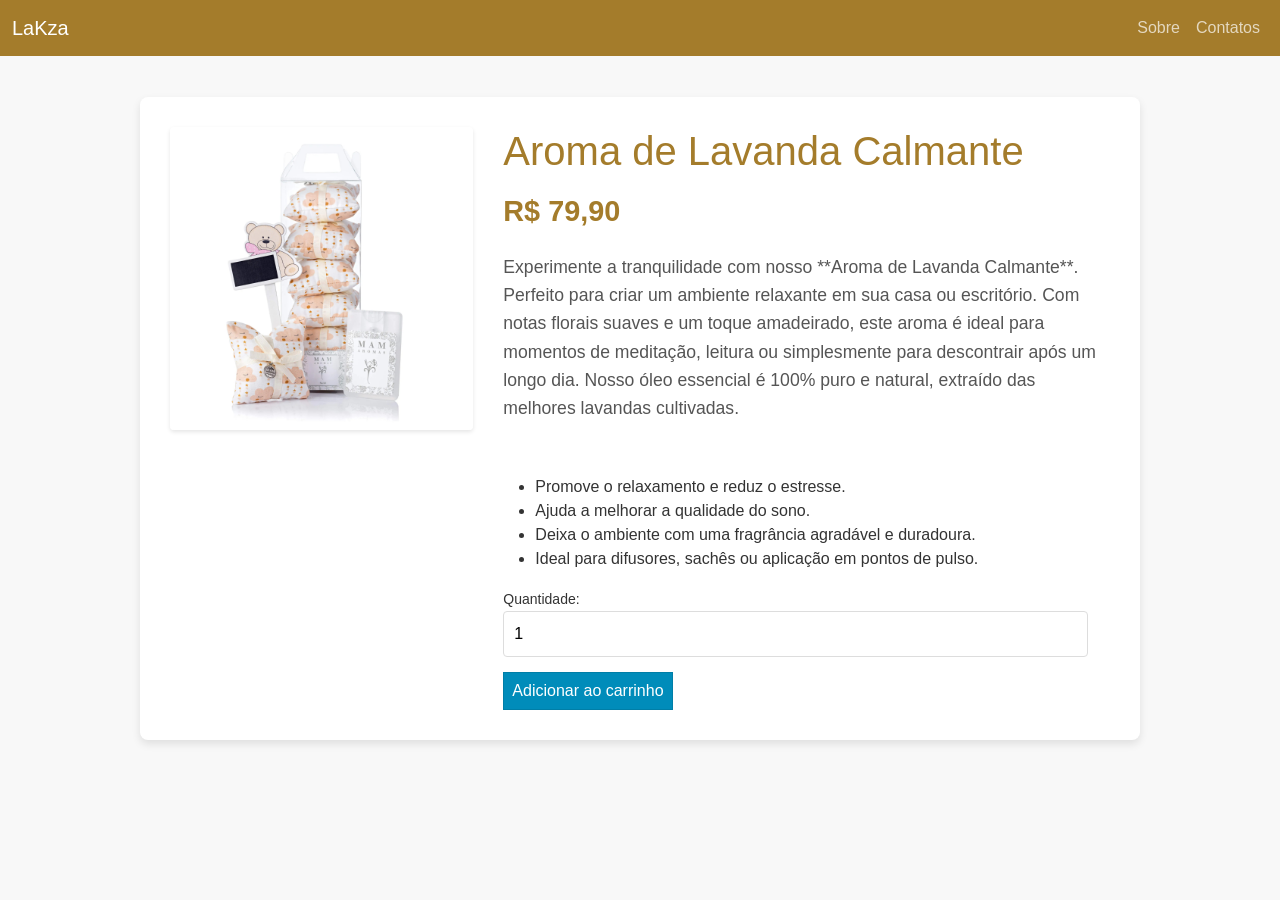
<file: Layout/detalhes.html>
<!DOCTYPE html>
<html lang="pt-br">
<head>
    <meta charset="UTF-8">
    <meta name="viewport" content="width=device-width, initial-scale=1.0">
    <title>Produtos</title>
    <link rel="stylesheet" href="css/bootstrap.css">
    <link rel="stylesheet" href="css/style.css">
</head>


<body>
    <header>
        <nav class="navbar navbar-expand-lg fixed-top" data-bs-theme="dark">
            <div class="container-fluid">
                <a class="navbar-brand" href="#">LaKza</a>
                <button class="navbar-toggler" type="button" data-bs-toggle="collapse" data-bs-target="#navbarColor02"
                    aria-controls="navbarColor02" aria-expanded="false" aria-label="Toggle navigation">
                    <span class="navbar-toggler-icon"></span>
                </button>
                <div class="collapse navbar-collapse" id="navbarColor02">
                    <ul class="navbar-nav ms-auto">
                        <li class="nav-item">
                        </li>
                        <li class="nav-item"> <a href="sobre.html" class="nav-link" target="_blank">Sobre</a>
                        </a>
                    </li>
                    <li class="nav-item">
                        <a href="contatos.html" class="nav-link" target="_blank">Contatos</a>
                    </li>
                    </ul>
                </div>
            </div>
        </nav>
    </header>

    <style>
        body {
            font-family: sans-serif;
            margin: 20px;
            background-color: #f8f8f8;
            color: #333;
        }

        .product-container {
            display: flex;
            flex-wrap: wrap; /* Permite que os itens quebrem para a próxima linha em telas menores */
            max-width: 1000px;
            margin: 0 auto;
            background-color: #fff;
            padding: 30px;
            border-radius: 8px;
            box-shadow: 0 4px 8px rgba(0, 0, 0, 0.1);
        }

        .product-image {
            flex: 1; /* Ocupa o espaço disponível */
            min-width: 300px; /* Garante um tamanho mínimo para a imagem */
            margin-right: 30px;
            text-align: center;
        }

        .product-image img {
            max-width: 100%;
            height: auto;
            border-radius: 4px;
            box-shadow: 0 2px 4px rgba(0, 0, 0, 0.1);
        }

        .product-details {
            flex: 2; /* Ocupa mais espaço que a imagem */
            min-width: 300px; /* Garante um tamanho mínimo para os detalhes */
        }

        .product-title {
            font-size: 2.5em;
            color: #a47c2b; /* Cor relacionada a aromas/terra */
            margin-bottom: 15px;
        }

        .product-price {
            font-size: 1.8em;
            color: #a47c2b; 
            margin-bottom: 20px;
            font-weight: bold;
        }

        .product-description {
            font-size: 1.1em;
            line-height: 1.6;
            margin-bottom: 25px;
            color: #555;
        }

        .product-options label {
            display: block;
            margin-bottom: 8px;
            font-weight: bold;
            color: #444;
        }

        .product-options select,
        .product-quantity input {
            width: calc(100% - 22px); /* Ajusta a largura considerando o padding */
            padding: 10px;
            margin-bottom: 15px;
            border: 1px solid #ddd;
            border-radius: 4px;
            font-size: 1em;
        }

        .add-to-cart-button {
            background-color: #a47c2b; /* Marrom avermelhado */
            color: white;
            padding: 15px 25px;
            border: none;
            border-radius: 5px;
            font-size: 1.2em;
            cursor: pointer;
            transition: background-color 0.3s ease;
            width: 100%;
            box-sizing: border-box; /* Garante que o padding não aumente a largura total */
        }

        .add-to-cart-button:hover {
            background-color: #a47c2b; 
        }

        @media (max-width: 768px) {
            .product-container {
                flex-direction: column;
                padding: 20px;
            }

            .product-image {
                margin-right: 0;
                margin-bottom: 20px;
            }

            .product-title {
                font-size: 2em;
            }

            .product-price {
                font-size: 1.5em;
            }
        }
    </style>
</head>
<body>
    <hr class="my-5">
        <div class="container">

    <div class="product-container">
        <div class="product-image">
            <img src="img/1.jpg" alt="Frasco de aroma relaxante">
            </div>
        <div class="product-details">
            <h1 class="product-title">Aroma de Lavanda Calmante</h1>
            <p class="product-price">R$ 79,90</p>
            <p class="product-description">
                Experimente a tranquilidade com nosso **Aroma de Lavanda Calmante**. Perfeito para criar um ambiente relaxante em sua casa ou escritório. Com notas florais suaves e um toque amadeirado, este aroma é ideal para momentos de meditação, leitura ou simplesmente para descontrair após um longo dia. Nosso óleo essencial é 100% puro e natural, extraído das melhores lavandas cultivadas.
                <br><br>
                <ul>
                    <li>Promove o relaxamento e reduz o estresse.</li>
                    <li>Ajuda a melhorar a qualidade do sono.</li>
                    <li>Deixa o ambiente com uma fragrância agradável e duradoura.</li>
                    <li>Ideal para difusores, sachês ou aplicação em pontos de pulso.</li>
                </ul>
            </p>

            <div class="product-quantity">
                <label for="quantity">Quantidade:</label>
                <input type="number" id="quantity" name="quantity" value="1" min="1">
            </div>
                <a href="carrinho.html" class="btn btn-primary" target="_blank">Adicionar ao carrinho</a>
            
        </div>
        
    </div>

</body>
</html>

    </main>
    <script src="js/bootstrap.bundle.min.js"></script>
</body>

</html>
</file>
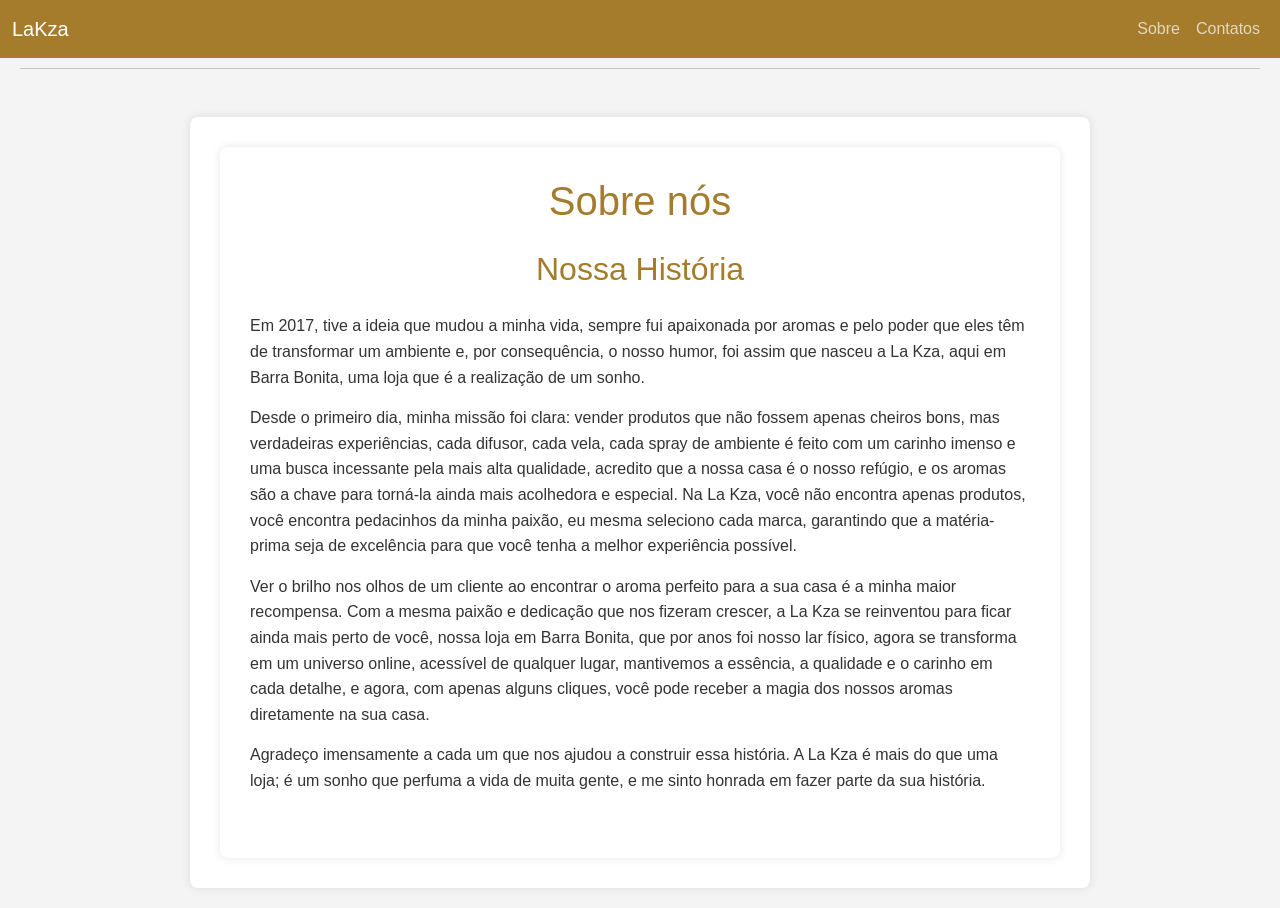
<file: Layout/sobre.html>
<!DOCTYPE html>
<html lang="pt-br">

<head>
    <meta charset="UTF-8">
    <meta name="viewport" content="width=device-width, initial-scale=1.0">
    <title>Document</title>
    <link rel="stylesheet" href="css/bootstrap.css">
    <link rel="stylesheet" href="css/style.css">
</head>

<body>
    <header>
        <nav class="navbar navbar-expand-lg fixed-top" data-bs-theme="dark">
            <div class="container-fluid">
                <a class="navbar-brand" href="#">LaKza</a>
                <button class="navbar-toggler" type="button" data-bs-toggle="collapse" data-bs-target="#navbarColor02"
                    aria-controls="navbarColor02" aria-expanded="false" aria-label="Toggle navigation">
                    <span class="navbar-toggler-icon"></span>
                </button>
                <div class="collapse navbar-collapse" id="navbarColor02">
                    <ul class="navbar-nav ms-auto">
                        <li class="nav-item"> <a href="sobre.html" class="nav-link" target="_blank">Sobre</a>
                        </a>
                    </li>
                    <li class="nav-item">
                        <a href="contatos.html" class="nav-link" target="_blank">Contatos</a>
                    </li>
                    </ul>
                </div>
            </div>
        </nav>
    </header>
    <main>
            <style>
                body {
                    font-family: Arial, sans-serif;
                    line-height: 1.6;
                    margin: 0;
                    padding: 20px;
                    background-color: #f4f4f4;
                    color: #333;
                }
                .container {
                    max-width: 900px;
                    margin: auto;
                    background: #fff;
                    padding: 30px;
                    border-radius: 8px;
                    box-shadow: 0 0 10px rgba(0, 0, 0, 0.1);
                }
                h1, h2 {
                    color: #a47c2b; /* Um tom de roxo para harmonizar com aromas */
                    text-align: center;
                    margin-bottom: 25px;
                }
                p {
                    margin-bottom: 15px;
                }
                .section {
                    margin-bottom: 40px;
                    padding-bottom: 20px;
                    border-bottom: 1px solid #eee;
                }
                .section:last-child {
                    border-bottom: none;
                    margin-bottom: 0;
                }
                .contact-info p {
                    display: flex;
                    align-items: center;
                    gap: 10px;
                    margin-bottom: 10px;
                }
                .contact-info p strong {
                    min-width: 80px; /* Garante alinhamento para os rótulos */
                }
                .icon {
                    /* Você pode adicionar ícones aqui, por exemplo, com Font Awesome */
                    font-size: 1.2em;
                    color: #a47c2b;
                }
                a {
                    color: #a47c2b;
                    text-decoration: none;
                }
                a:hover {
                    text-decoration: underline;
                }
            </style>
        </head>
        <body>
            <hr class="my-5">
        <div class="container">
            <div class="container">
                <h1>Sobre nós</h1>
        
                <div class="section">
                    <h2>Nossa História</h2>
                    <p>
                        Em 2017, tive a ideia que mudou a minha vida, sempre fui apaixonada por aromas e pelo poder que eles têm de transformar um ambiente e, por consequência, o nosso humor, foi assim que nasceu a La Kza, aqui em Barra Bonita, uma loja que é a realização de um sonho.                    </p>
                    <p>
                        Desde o primeiro dia, minha missão foi clara: vender produtos que não fossem apenas cheiros bons, mas verdadeiras experiências, cada difusor, cada vela, cada spray de ambiente é feito com um carinho imenso e uma busca incessante pela mais alta qualidade, acredito que a nossa casa é o nosso refúgio, e os aromas são a chave para torná-la ainda mais acolhedora e especial.
                        Na La Kza, você não encontra apenas produtos, você encontra pedacinhos da minha paixão, eu mesma seleciono cada marca, garantindo que a matéria-prima seja de excelência para que você tenha a melhor experiência possível. 
                    </p>
                    <p>
                        Ver o brilho nos olhos de um cliente ao encontrar o aroma perfeito para a sua casa é a minha maior recompensa.
                        Com a mesma paixão e dedicação que nos fizeram crescer, a La Kza se reinventou para ficar ainda mais perto de você, nossa loja em Barra Bonita, que por anos foi nosso lar físico, agora se transforma em um universo online, acessível de qualquer lugar, mantivemos a essência, a qualidade e o carinho em cada detalhe, e agora, com apenas alguns cliques, você pode receber a magia dos nossos aromas diretamente na sua casa. 
                    </p>
                    <p>Agradeço imensamente a cada um que nos ajudou a construir essa história. A La Kza é mais do que uma loja; é um sonho que perfuma a vida de muita gente, e me sinto honrada em fazer parte da sua história.</p>
                </div>
        
               
        </body>
        </html>
    </main>



    <script src="js/bootstrap.bundle.min.js"></script>
</body>

</html>
</file>
<file: Layout/css/style.css>
.navbar {
    background-color: #a47c2b;
}

.carousel,
.carousel-inner,
.carousel-item {
    height: 100vh;
}

.carousel-item img {
    height: 100vh;
    object-fit: cover;
}
.card-img-top {
  width: 100%;
  height: 300px;
  object-fit: contain; 
  display: block;
}
</file>
